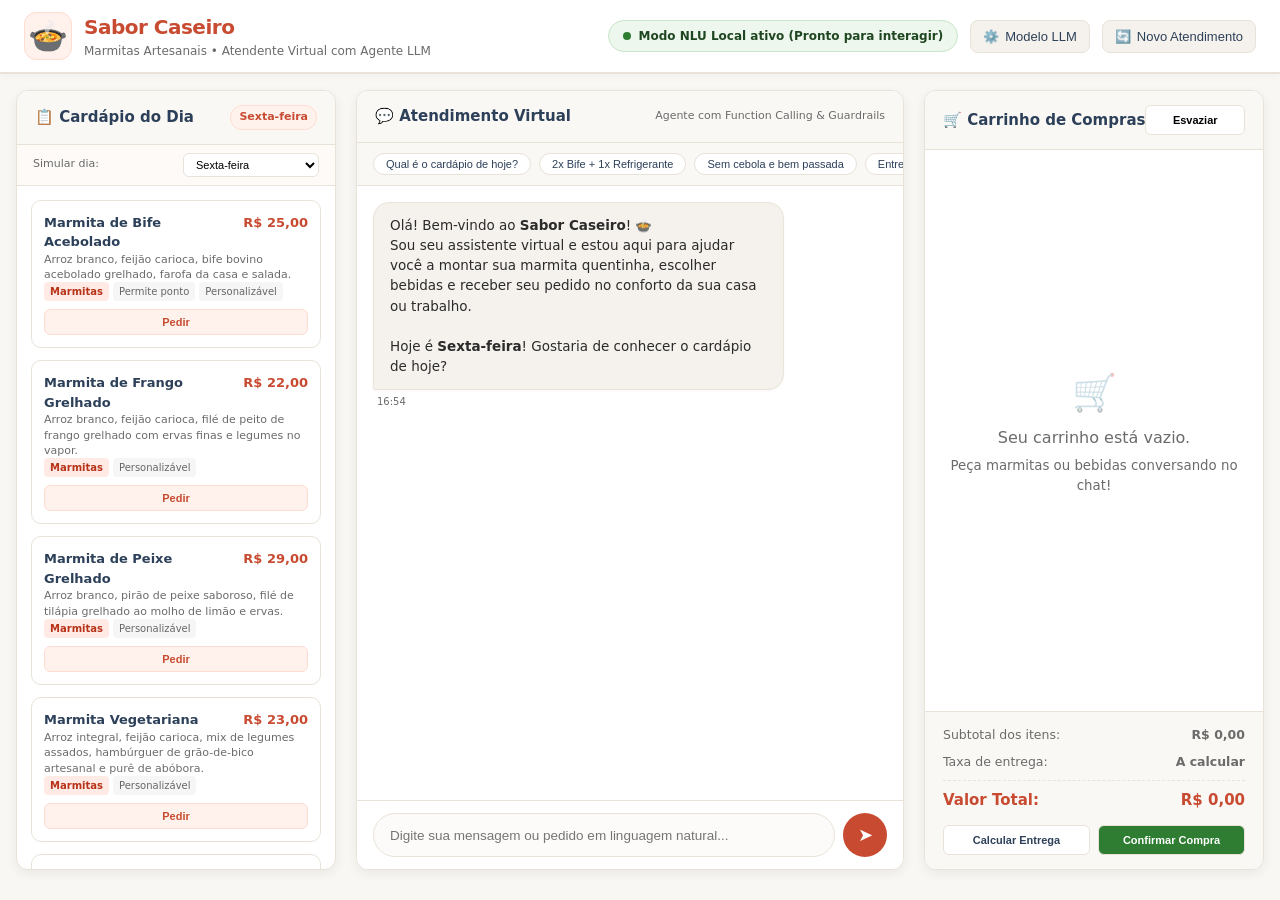
<file: index.html>
<!DOCTYPE html>
<html lang="pt-BR">
<head>
  <meta charset="UTF-8">
  <meta name="viewport" content="width=device-width, initial-scale=1.0">
  <title>Sabor Caseiro - Chatbot Inteligente de Marmitas (Agente LLM)</title>
  <link rel="stylesheet" href="css/style.css">
  <link rel="icon" href="data:image/svg+xml,<svg xmlns=%22http://www.w3.org/2000/svg%22 viewBox=%220 0 100 100%22><text y=%22.9em%22 font-size=%2290%22>🍲</text></svg>">
</head>
<body>

  <!-- CABEÇALHO PRINCIPAL -->
  <header class="cabecalho-principal">
    <div class="cabecalho-conteudo">
      <div class="logo-container">
        <div class="logo-icone" aria-hidden="true">🍲</div>
        <div class="logo-texto">
          <h1>Sabor Caseiro</h1>
          <p>Marmitas Artesanais • Atendente Virtual com Agente LLM</p>
        </div>
      </div>

      <div class="cabecalho-status">
        <div class="status-pill status-carregando" id="llm-status-pill">
          <span id="llm-status-texto">Inicializando Agente...</span>
        </div>
        <button class="btn-icone" id="btn-config-llm" title="Configurações do Modelo LLM">
          ⚙️ <span>Modelo LLM</span>
        </button>
        <button class="btn-icone" id="btn-nova-conversa" title="Iniciar nova conversa">
          🔄 <span>Novo Atendimento</span>
        </button>
      </div>
    </div>
    
    <!-- Barra de progresso para WebLLM WebGPU -->
    <div class="llm-progresso" id="llm-progresso-container" style="display: none;">
      <div class="llm-progresso-barra" id="llm-progresso-barra"></div>
    </div>
  </header>

  <!-- CORPO PRINCIPAL COM AS 3 COLUNAS -->
  <main class="conteiner-principal">

    <!-- COLUNA 1: CARDÁPIO DO DIA -->
    <aside class="painel painel-cardapio" aria-labelledby="titulo-cardapio">
      <div class="painel-cabecalho">
        <h2 id="titulo-cardapio">📋 Cardápio do Dia</h2>
        <span class="badge-dia" id="badge-dia-atual">Carregando...</span>
      </div>

      <!-- Seletor acadêmico para simular outros dias da semana -->
      <div class="seletor-simulacao">
        <label for="seletor-dia-semana">Simular dia:</label>
        <select id="seletor-dia-semana" title="Altere o dia para testar o cardápio rotativo">
          <option value="1">Segunda-feira</option>
          <option value="2">Terça-feira</option>
          <option value="3">Quarta-feira</option>
          <option value="4">Quinta-feira</option>
          <option value="5">Sexta-feira</option>
          <option value="6">Sábado</option>
          <option value="0">Domingo (Fechado)</option>
        </select>
      </div>

      <div class="cardapio-lista" id="lista-cardapio">
        <!-- Renderizado dinamicamente via cardapio.js -->
      </div>
    </aside>

    <!-- COLUNA 2: CHATBOT INTERATIVO -->
    <section class="painel painel-chat" aria-labelledby="titulo-chat">
      <div class="painel-cabecalho">
        <h2 id="titulo-chat">💬 Atendimento Virtual</h2>
        <span style="font-size: 11px; color: var(--cor-texto-suave);">Agente com Function Calling & Guardrails</span>
      </div>

      <!-- Sugestões de mensagens rápidas -->
      <div class="chat-sugestoes" aria-label="Sugestões de mensagens">
        <button class="chip-sugestao" data-prompt="Qual é o cardápio de hoje?">Qual é o cardápio de hoje?</button>
        <button class="chip-sugestao" data-prompt="Quero duas marmitas de bife e um refrigerante">2x Bife + 1x Refrigerante</button>
        <button class="chip-sugestao" data-prompt="Quero a primeira marmita sem cebola e bem passada">Sem cebola e bem passada</button>
        <button class="chip-sugestao" data-prompt="Quero entrega no Bairro A">Entrega no Bairro A</button>
        <button class="chip-sugestao" data-prompt="Mostre meu pedido">Ver carrinho</button>
      </div>

      <!-- Histórico de mensagens -->
      <div class="chat-mensagens" id="chat-mensagens" role="log" aria-live="polite">
        <!-- Mensagens renderizadas dinamicamente via chatbot.js -->
      </div>

      <!-- Indicador visual de digitando -->
      <div class="digitando-indicador" id="digitando-indicador">
        <div class="ponto-digitando"></div>
        <div class="ponto-digitando"></div>
        <div class="ponto-digitando"></div>
      </div>

      <!-- Entrada de texto do usuário -->
      <div class="chat-rodape">
        <form class="chat-form" id="chat-form">
          <input 
            type="text" 
            class="chat-input" 
            id="chat-input" 
            placeholder="Digite sua mensagem ou pedido em linguagem natural..." 
            autocomplete="off"
            required
          >
          <button type="submit" class="btn-enviar" id="chat-enviar" title="Enviar mensagem">➤</button>
        </form>
      </div>
    </section>

    <!-- COLUNA 3: CARRINHO E TOTALIZADOR -->
    <aside class="painel painel-carrinho" aria-labelledby="titulo-carrinho">
      <div class="painel-cabecalho">
        <h2 id="titulo-carrinho">🛒 Carrinho de Compras <span class="badge-contador" id="carrinho-contador">0</span></h2>
        <button class="btn-carrinho-acao" id="btn-limpar-carrinho" title="Limpar carrinho">Esvaziar</button>
      </div>

      <div class="carrinho-lista" id="carrinho-itens">
        <!-- Renderizado dinamicamente via carrinho.js -->
      </div>

      <!-- Resumo financeiro calculado estritamente por JavaScript -->
      <div class="carrinho-resumo">
        <div class="resumo-linha">
          <span>Subtotal dos itens:</span>
          <strong id="carrinho-subtotal">R$ 0,00</strong>
        </div>
        <div class="resumo-linha">
          <span>Taxa de entrega:</span>
          <strong id="carrinho-taxa-entrega">A calcular</strong>
        </div>
        <div class="resumo-linha total-destaque">
          <span>Valor Total:</span>
          <strong id="carrinho-total">R$ 0,00</strong>
        </div>
        <div class="carrinho-botoes">
          <button class="btn-carrinho-acao chip-sugestao" data-prompt="Quero entrega no Centro" style="text-align: center;">Calcular Entrega</button>
          <button class="btn-carrinho-acao chip-sugestao" data-prompt="Confirmo meu pedido" style="background: #2e7d32; color: #fff; text-align: center;">Confirmar Compra</button>
        </div>
      </div>
    </aside>

  </main>

  <!-- MODAL DE CONFIGURAÇÃO DE MODELO LLM -->
  <div class="modal-overlay" id="modal-config-llm" role="dialog" aria-modal="true" aria-labelledby="modal-titulo">
    <div class="modal-card">
      <div class="modal-cabecalho">
        <h3 id="modal-titulo">⚙️ Configurações do Agente LLM</h3>
        <button class="btn-fechar" id="btn-fechar-modal">&times;</button>
      </div>
      <form id="form-config-llm">
        <div class="modal-corpo">
          <div class="form-grupo">
            <label for="select-provedor-llm">Modo de Execução da LLM:</label>
            <select id="select-provedor-llm">
              <option value="local_rules">NLU Semântico Local (Puro Client-Side - Compatibilidade Instantânea)</option>
              <option value="webllm">WebLLM Local no Navegador (Llama-3.2-1B via WebGPU)</option>
              <option value="gemini">API Externa: Google Gemini (Client-Side com CORS)</option>
              <option value="groq">API Externa: Groq / Llama 3.1 (Client-Side com CORS)</option>
              <option value="openai">API Externa: OpenAI gpt-4o-mini (Client-Side com CORS)</option>
            </select>
          </div>

          <div class="form-grupo" id="grupo-api-key">
            <label for="input-api-key">Chave de API (opcional, apenas para APIs externas):</label>
            <input type="password" id="input-api-key" placeholder="Insira sua chave de API (nunca salva no código)">
          </div>

          <div class="aviso-academico">
            <strong>Nota Acadêmica:</strong> Toda a inferência e execução ocorrem diretamente no seu navegador. Nenhuma chave ou informação sensível é gravada em servidores ou exposta no repositório.
          </div>
        </div>
        <div class="modal-rodape">
          <button type="button" class="btn-secundario" id="btn-cancelar-modal" onclick="document.getElementById('modal-config-llm').classList.remove('ativo')">Fechar</button>
          <button type="submit" class="btn-primario">Salvar e Aplicar</button>
        </div>
      </form>
    </div>
  </div>

  <!-- SCRIPT PRINCIPAL TIPO MÓDULO -->
  <script type="module" src="js/app.js"></script>
</body>
</html>
</file>
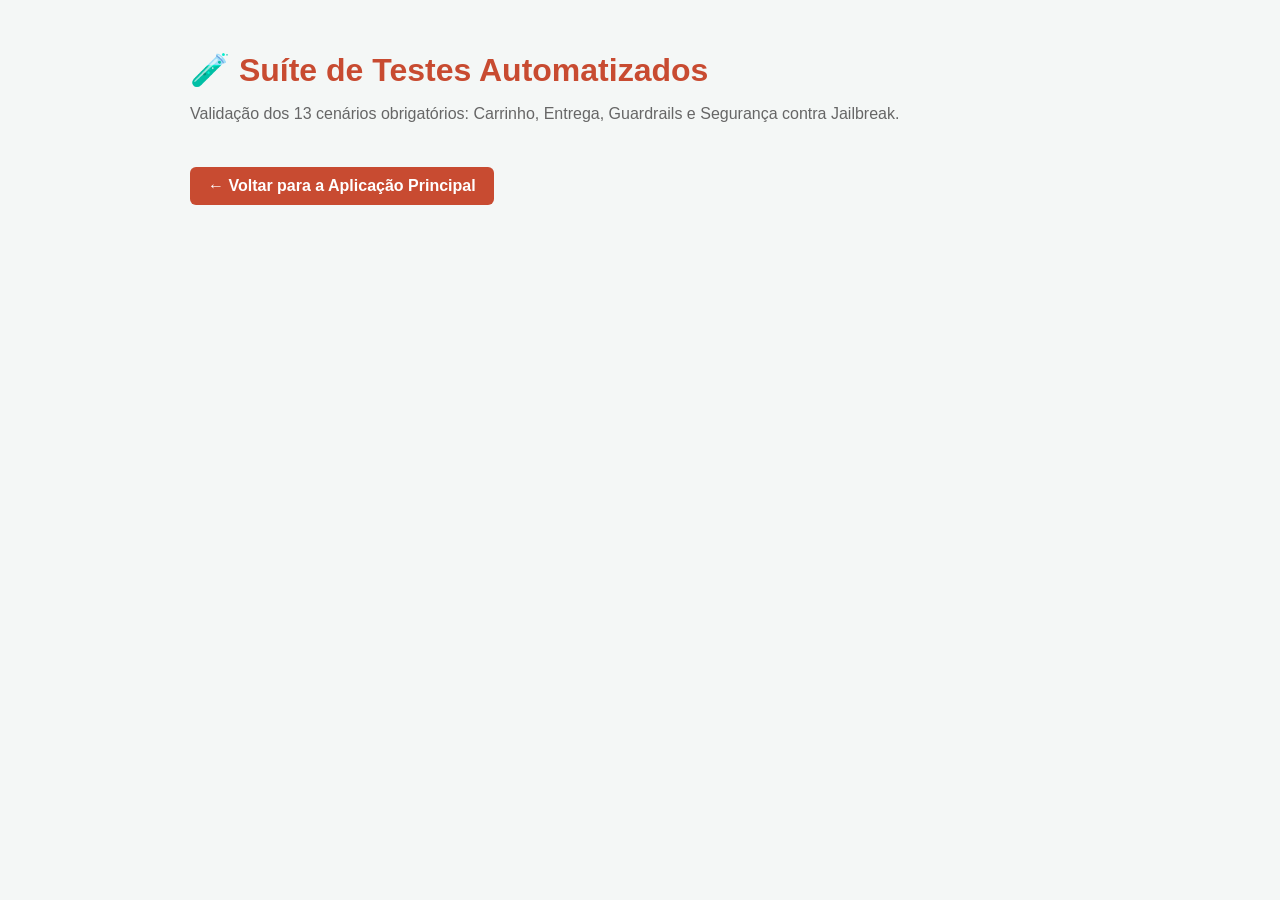
<file: tests/index.html>
<!DOCTYPE html>
<html lang="pt-BR">
<head>
  <meta charset="UTF-8">
  <title>Execução de Testes Automatizados - Sabor Caseiro</title>
  <style>
    body {
      font-family: 'Segoe UI', Tahoma, Geneva, Verdana, sans-serif;
      background: #f4f7f6;
      color: #333;
      padding: 30px;
      max-width: 900px;
      margin: 0 auto;
    }
    h1 { color: #c84b31; margin-bottom: 8px; }
    p.sub { color: #666; margin-bottom: 24px; }
    .suite-card {
      background: #fff;
      border-radius: 8px;
      border: 1px solid #ddd;
      box-shadow: 0 2px 6px rgba(0,0,0,0.05);
      margin-bottom: 20px;
      overflow: hidden;
    }
    .suite-header {
      background: #2d4059;
      color: #fff;
      padding: 12px 18px;
      font-weight: 700;
      font-size: 15px;
      display: flex;
      justify-content: space-between;
    }
    .test-list {
      list-style: none;
      padding: 0;
      margin: 0;
    }
    .test-item {
      padding: 10px 18px;
      border-bottom: 1px solid #eee;
      display: flex;
      align-items: center;
      justify-content: space-between;
      font-size: 13.5px;
    }
    .test-item:last-child { border-bottom: none; }
    .status-badge {
      padding: 3px 10px;
      border-radius: 12px;
      font-size: 12px;
      font-weight: bold;
    }
    .passou { background: #e8f5e9; color: #2e7d32; }
    .falhou { background: #ffebee; color: #c62828; }
    .resumo-geral {
      background: #fff;
      padding: 16px 20px;
      border-radius: 8px;
      border: 2px solid #2e7d32;
      font-size: 16px;
      font-weight: bold;
      color: #2e7d32;
      margin-top: 20px;
    }
    .btn-voltar {
      display: inline-block;
      margin-top: 20px;
      padding: 10px 18px;
      background: #c84b31;
      color: #fff;
      text-decoration: none;
      border-radius: 6px;
      font-weight: bold;
    }
  </style>
</head>
<body>
  <h1>🧪 Suíte de Testes Automatizados</h1>
  <p class="sub">Validação dos 13 cenários obrigatórios: Carrinho, Entrega, Guardrails e Segurança contra Jailbreak.</p>

  <div id="resultados-suites"></div>
  <div id="resumo-geral" class="resumo-geral" style="display: none;"></div>

  <a href="../index.html" class="btn-voltar">← Voltar para a Aplicação Principal</a>

  <script type="module">
    import { runCarrinhoTests } from './carrinho.test.js';
    import { runEntregaTests } from './entrega.test.js';
    import { runGuardrailsTests } from './guardrails.test.js';

    const container = document.getElementById('resultados-suites');
    const resumoEl = document.getElementById('resumo-geral');

    const suites = [
      runCarrinhoTests(),
      runEntregaTests(),
      runGuardrailsTests()
    ];

    let totalTestes = 0;
    let totalPassou = 0;

    suites.forEach(suite => {
      const card = document.createElement('div');
      card.className = 'suite-card';

      const header = document.createElement('div');
      header.className = 'suite-header';
      header.innerHTML = `<span>${suite.nome}</span><span>${suite.resultados.length} testes</span>`;
      card.appendChild(header);

      const list = document.createElement('ul');
      list.className = 'test-list';

      suite.resultados.forEach(res => {
        totalTestes++;
        if (res.passou) totalPassou++;

        const item = document.createElement('li');
        item.className = 'test-item';
        item.innerHTML = `
          <span>${res.descricao}</span>
          <span class="status-badge ${res.passou ? 'passou' : 'falhou'}">${res.passou ? '✔ PASSOU' : '✖ FALHOU'}</span>
        `;
        list.appendChild(item);
      });

      card.appendChild(list);
      container.appendChild(card);
    });

    resumoEl.style.display = 'block';
    resumoEl.textContent = `🎉 Concluído: ${totalPassou} de ${totalTestes} testes passaram com 100% de sucesso!`;
  </script>
</body>
</html>
</file>
<file: css/style.css>
/* ==========================================================================
   style.css - Identidade Visual "Sabor Caseiro"
   Paleta: Tons quentes de terracota, laranja acolhedor, verde oliva e bege claro
   ========================================================================== */

:root {
  --cor-primaria: #c84b31;
  --cor-primaria-hover: #b03a22;
  --cor-secundaria: #2d4059;
  --cor-destaque: #ffb037;
  --cor-fundo: #f9f7f4;
  --cor-card: #ffffff;
  --cor-texto: #2b2b2b;
  --cor-texto-suave: #6b6b6b;
  --cor-borda: #e8e2d8;
  --cor-sucesso: #2e7d32;
  --cor-alerta: #ed6c02;
  --cor-erro: #d32f2f;
  --fonte-principal: 'Segoe UI', system-ui, -apple-system, sans-serif;
  --sombra-card: 0 4px 12px rgba(0, 0, 0, 0.06);
  --sombra-flutuante: 0 8px 24px rgba(0, 0, 0, 0.12);
  --raio-borda: 12px;
}

* {
  box-sizing: border-box;
  margin: 0;
  padding: 0;
}

body {
  font-family: var(--fonte-principal);
  background-color: var(--cor-fundo);
  color: var(--cor-texto);
  line-height: 1.5;
  min-height: 100vh;
  display: flex;
  flex-direction: column;
}

/* ==========================================================================
   CABEÇALHO
   ========================================================================== */
.cabecalho-principal {
  background: #ffffff;
  border-bottom: 2px solid var(--cor-borda);
  padding: 12px 24px;
  position: sticky;
  top: 0;
  z-index: 100;
  box-shadow: 0 2px 8px rgba(0,0,0,0.03);
}

.cabecalho-conteudo {
  max-width: 1400px;
  margin: 0 auto;
  display: flex;
  align-items: center;
  justify-content: space-between;
  gap: 16px;
  flex-wrap: wrap;
}

.logo-container {
  display: flex;
  align-items: center;
  gap: 12px;
}

.logo-icone {
  font-size: 32px;
  background: #fff2ed;
  width: 48px;
  height: 48px;
  display: flex;
  align-items: center;
  justify-content: center;
  border-radius: 12px;
  border: 1px solid #ffdcd1;
}

.logo-texto h1 {
  font-size: 20px;
  color: var(--cor-primaria);
  font-weight: 700;
  letter-spacing: -0.5px;
}

.logo-texto p {
  font-size: 12px;
  color: var(--cor-texto-suave);
}

.cabecalho-status {
  display: flex;
  align-items: center;
  gap: 12px;
}

.status-pill {
  display: inline-flex;
  align-items: center;
  gap: 8px;
  padding: 6px 14px;
  border-radius: 20px;
  font-size: 12px;
  font-weight: 600;
  background: #f0f0f0;
  color: #555;
  border: 1px solid #ddd;
}

.status-pill::before {
  content: '';
  display: inline-block;
  width: 8px;
  height: 8px;
  border-radius: 50%;
  background-color: #999;
}

.status-pill.status-pronto {
  background: #edf7ed;
  color: #1e4620;
  border-color: #c8e6c9;
}
.status-pill.status-pronto::before {
  background-color: #2e7d32;
}

.status-pill.status-carregando,
.status-pill.status-processando {
  background: #fff8e1;
  color: #8f6b00;
  border-color: #ffe082;
}
.status-pill.status-carregando::before,
.status-pill.status-processando::before {
  background-color: #f57f17;
  animation: pulso 1.2s infinite;
}

@keyframes pulso {
  0% { transform: scale(0.9); opacity: 0.6; }
  50% { transform: scale(1.3); opacity: 1; }
  100% { transform: scale(0.9); opacity: 0.6; }
}

.btn-icone {
  background: #f5f2ed;
  border: 1px solid var(--cor-borda);
  border-radius: 8px;
  padding: 8px 12px;
  cursor: pointer;
  font-size: 13px;
  color: var(--cor-secundaria);
  display: flex;
  align-items: center;
  gap: 6px;
  transition: all 0.2s ease;
}

.btn-icone:hover {
  background: #ede7de;
}

/* Barra de progresso para download da LLM */
.llm-progresso {
  position: absolute;
  bottom: 0;
  left: 0;
  width: 100%;
  height: 3px;
  background: #e0e0e0;
}

.llm-progresso-barra {
  height: 100%;
  background: var(--cor-primaria);
  width: 0%;
  transition: width 0.3s ease;
}

/* ==========================================================================
   LAYOUT PRINCIPAL (GRID 3 COLUNAS)
   ========================================================================== */
.conteiner-principal {
  max-width: 1400px;
  margin: 16px auto;
  padding: 0 16px;
  display: grid;
  grid-template-columns: 320px 1fr 340px;
  gap: 20px;
  flex: 1;
  width: 100%;
}

/* Painéis Base */
.painel {
  background: var(--cor-card);
  border-radius: var(--raio-borda);
  border: 1px solid var(--cor-borda);
  box-shadow: var(--sombra-card);
  display: flex;
  flex-direction: column;
  overflow: hidden;
  height: calc(100vh - 120px);
}

.painel-cabecalho {
  padding: 14px 18px;
  background: #faf8f5;
  border-bottom: 1px solid var(--cor-borda);
  display: flex;
  align-items: center;
  justify-content: space-between;
}

.painel-cabecalho h2 {
  font-size: 15px;
  color: var(--cor-secundaria);
  font-weight: 700;
  display: flex;
  align-items: center;
  gap: 8px;
}

.badge-dia {
  font-size: 11px;
  background: #fff2ed;
  color: var(--cor-primaria);
  padding: 3px 8px;
  border-radius: 12px;
  font-weight: 600;
  border: 1px solid #ffdcd1;
}

.seletor-simulacao {
  padding: 8px 16px;
  background: #fdfaf7;
  border-bottom: 1px solid var(--cor-borda);
  display: flex;
  align-items: center;
  justify-content: space-between;
  font-size: 11px;
  color: var(--cor-texto-suave);
}

.seletor-simulacao select {
  font-size: 11px;
  padding: 4px 8px;
  border-radius: 6px;
  border: 1px solid var(--cor-borda);
  background: #fff;
}

/* ==========================================================================
   PAINEL 1: CARDÁPIO DO DIA
   ========================================================================== */
.cardapio-lista {
  padding: 14px;
  overflow-y: auto;
  display: flex;
  flex-direction: column;
  gap: 12px;
  flex: 1;
}

.cardapio-item {
  background: #ffffff;
  border: 1px solid var(--cor-borda);
  border-radius: 10px;
  padding: 12px;
  display: flex;
  flex-direction: column;
  gap: 8px;
  transition: transform 0.15s ease, box-shadow 0.15s ease;
}

.cardapio-item:hover {
  transform: translateY(-2px);
  box-shadow: 0 4px 12px rgba(0,0,0,0.05);
  border-color: #d8cebf;
}

.cardapio-item-cabecalho {
  display: flex;
  justify-content: space-between;
  align-items: flex-start;
  gap: 8px;
}

.cardapio-item-nome {
  font-size: 13px;
  font-weight: 700;
  color: var(--cor-secundaria);
}

.cardapio-item-preco {
  font-size: 13px;
  font-weight: 700;
  color: var(--cor-primaria);
  white-space: nowrap;
}

.cardapio-item-desc {
  font-size: 11px;
  color: var(--cor-texto-suave);
  line-height: 1.4;
}

.cardapio-item-tags {
  display: flex;
  flex-wrap: wrap;
  gap: 4px;
}

.tag-categoria {
  font-size: 10px;
  padding: 2px 6px;
  border-radius: 4px;
  background: #f0f0f0;
  text-transform: capitalize;
  font-weight: 600;
}

.tag-marmitas { background: #ffeae6; color: #b73216; }
.tag-bebidas { background: #e3f2fd; color: #1565c0; }
.tag-sobremesas { background: #f3e5f5; color: #7b1fa2; }

.tag-personalizacao {
  font-size: 10px;
  padding: 2px 6px;
  border-radius: 4px;
  background: #f6f6f6;
  color: #666;
}

.btn-pedir-item {
  background: #fff2ed;
  color: var(--cor-primaria);
  border: 1px solid #ffdcd1;
  border-radius: 6px;
  padding: 6px;
  font-size: 11px;
  font-weight: 600;
  cursor: pointer;
  text-align: center;
  transition: all 0.2s ease;
}

.btn-pedir-item:hover {
  background: var(--cor-primaria);
  color: #fff;
}

/* ==========================================================================
   PAINEL 2: CHATBOT INTERATIVO
   ========================================================================== */
.painel-chat {
  display: flex;
  flex-direction: column;
}

.chat-sugestoes {
  padding: 10px 16px;
  background: #faf8f5;
  border-bottom: 1px solid var(--cor-borda);
  display: flex;
  gap: 8px;
  overflow-x: auto;
  white-space: nowrap;
}

.chip-sugestao {
  background: #ffffff;
  border: 1px solid var(--cor-borda);
  border-radius: 16px;
  padding: 4px 12px;
  font-size: 11px;
  color: var(--cor-secundaria);
  cursor: pointer;
  transition: all 0.15s ease;
  user-select: none;
}

.chip-sugestao:hover {
  background: var(--cor-primaria);
  color: #ffffff;
  border-color: var(--cor-primaria);
}

.chat-mensagens {
  flex: 1;
  padding: 16px;
  overflow-y: auto;
  display: flex;
  flex-direction: column;
  gap: 14px;
}

.mensagem {
  display: flex;
  flex-direction: column;
  max-width: 80%;
  animation: fadeIn 0.2s ease;
}

@keyframes fadeIn {
  from { opacity: 0; transform: translateY(6px); }
  to { opacity: 1; transform: translateY(0); }
}

.mensagem-usuario {
  align-self: flex-end;
  align-items: flex-end;
}

.mensagem-usuario .mensagem-bolha {
  background: var(--cor-primaria);
  color: #ffffff;
  border-radius: 16px 16px 2px 16px;
}

.mensagem-bot {
  align-self: flex-start;
  align-items: flex-start;
}

.mensagem-bot .mensagem-bolha {
  background: #f5f2ed;
  color: var(--cor-texto);
  border-radius: 16px 16px 16px 2px;
  border: 1px solid #eae4d9;
}

.mensagem-bolha {
  padding: 12px 16px;
  font-size: 13.5px;
  line-height: 1.5;
  box-shadow: 0 1px 3px rgba(0,0,0,0.04);
}

.mensagem-bolha strong {
  font-weight: 700;
}

.mensagem-bolha code {
  background: rgba(0,0,0,0.06);
  padding: 2px 4px;
  border-radius: 4px;
  font-size: 12px;
}

.mensagem-hora {
  font-size: 10px;
  color: var(--cor-texto-suave);
  margin-top: 4px;
  padding: 0 4px;
}

/* Indicador de Digitando */
.digitando-indicador {
  display: none;
  align-items: center;
  gap: 4px;
  padding: 10px 16px;
  background: #f5f2ed;
  border-radius: 16px;
  width: fit-content;
  margin-left: 16px;
  margin-bottom: 8px;
}

.ponto-digitando {
  width: 6px;
  height: 6px;
  background: #999;
  border-radius: 50%;
  animation: salto 1.4s infinite ease-in-out;
}

.ponto-digitando:nth-child(1) { animation-delay: 0s; }
.ponto-digitando:nth-child(2) { animation-delay: 0.2s; }
.ponto-digitando:nth-child(3) { animation-delay: 0.4s; }

@keyframes salto {
  0%, 80%, 100% { transform: scale(0.6); opacity: 0.4; }
  40% { transform: scale(1); opacity: 1; }
}

/* Área de Input */
.chat-rodape {
  padding: 12px 16px;
  border-top: 1px solid var(--cor-borda);
  background: #ffffff;
}

.chat-form {
  display: flex;
  gap: 8px;
}

.chat-input {
  flex: 1;
  padding: 12px 16px;
  border: 1px solid var(--cor-borda);
  border-radius: 24px;
  font-size: 13.5px;
  outline: none;
  background: #fcfbf9;
  transition: border-color 0.2s ease;
}

.chat-input:focus {
  border-color: var(--cor-primaria);
  background: #fff;
}

.btn-enviar {
  background: var(--cor-primaria);
  color: #fff;
  border: none;
  border-radius: 50%;
  width: 44px;
  height: 44px;
  cursor: pointer;
  display: flex;
  align-items: center;
  justify-content: center;
  font-size: 18px;
  transition: background 0.2s ease, transform 0.1s ease;
  flex-shrink: 0;
}

.btn-enviar:hover {
  background: var(--cor-primaria-hover);
  transform: scale(1.05);
}

/* ==========================================================================
   PAINEL 3: CARRINHO E RESUMO FINANCEIRO
   ========================================================================== */
.carrinho-lista {
  flex: 1;
  padding: 14px;
  overflow-y: auto;
  display: flex;
  flex-direction: column;
  gap: 10px;
}

.carrinho-vazio {
  display: flex;
  flex-direction: column;
  align-items: center;
  justify-content: center;
  height: 100%;
  color: var(--cor-texto-suave);
  text-align: center;
  gap: 6px;
}

.carrinho-vazio-icone {
  font-size: 36px;
  opacity: 0.4;
}

.carrinho-item {
  background: #ffffff;
  border: 1px solid var(--cor-borda);
  border-radius: 8px;
  padding: 10px 12px;
  display: flex;
  justify-content: space-between;
  align-items: center;
  gap: 8px;
}

.carrinho-item-detalhes {
  display: flex;
  flex-direction: column;
  gap: 2px;
  flex: 1;
}

.carrinho-item-nome {
  font-size: 12.5px;
  font-weight: 700;
  color: var(--cor-secundaria);
}

.item-personalizacoes {
  font-size: 11px;
  color: var(--cor-primaria);
  font-style: italic;
}

.carrinho-item-unitario {
  font-size: 11px;
  color: var(--cor-texto-suave);
}

.carrinho-item-valores {
  display: flex;
  align-items: center;
  gap: 8px;
}

.carrinho-item-subtotal {
  font-size: 12.5px;
  font-weight: 700;
  color: var(--cor-secundaria);
}

.btn-remover-item {
  background: #fee;
  border: 1px solid #fcc;
  color: var(--cor-erro);
  width: 22px;
  height: 22px;
  border-radius: 50%;
  cursor: pointer;
  display: flex;
  align-items: center;
  justify-content: center;
  font-size: 14px;
  line-height: 1;
}

.btn-remover-item:hover {
  background: var(--cor-erro);
  color: #fff;
}

.carrinho-resumo {
  background: #faf8f5;
  border-top: 1px solid var(--cor-borda);
  padding: 14px 18px;
  display: flex;
  flex-direction: column;
  gap: 8px;
}

.resumo-linha {
  display: flex;
  justify-content: space-between;
  font-size: 12.5px;
  color: var(--cor-texto-suave);
}

.resumo-linha.total-destaque {
  font-size: 15px;
  font-weight: 800;
  color: var(--cor-primaria);
  border-top: 1px dashed var(--cor-borda);
  padding-top: 8px;
}

.carrinho-botoes {
  display: flex;
  gap: 8px;
  margin-top: 6px;
}

.btn-carrinho-acao {
  flex: 1;
  padding: 8px;
  border-radius: 6px;
  border: 1px solid var(--cor-borda);
  font-size: 11px;
  font-weight: 600;
  cursor: pointer;
  background: #fff;
  transition: all 0.2s ease;
}

.btn-carrinho-acao:hover {
  background: #f0ede8;
}

.badge-contador {
  background: var(--cor-primaria);
  color: #fff;
  border-radius: 12px;
  padding: 2px 7px;
  font-size: 11px;
  font-weight: 700;
  margin-left: 6px;
}

/* ==========================================================================
   MODAL DE CONFIGURAÇÃO LLM
   ========================================================================== */
.modal-overlay {
  display: none;
  position: fixed;
  top: 0;
  left: 0;
  width: 100vw;
  height: 100vh;
  background: rgba(0, 0, 0, 0.4);
  backdrop-filter: blur(2px);
  z-index: 1000;
  align-items: center;
  justify-content: center;
}

.modal-overlay.ativo {
  display: flex;
}

.modal-card {
  background: #ffffff;
  border-radius: 14px;
  max-width: 500px;
  width: 90%;
  box-shadow: var(--sombra-flutuante);
  overflow: hidden;
  animation: fadeIn 0.2s ease;
}

.modal-cabecalho {
  padding: 16px 20px;
  border-bottom: 1px solid var(--cor-borda);
  display: flex;
  justify-content: space-between;
  align-items: center;
}

.modal-cabecalho h3 {
  font-size: 16px;
  color: var(--cor-secundaria);
}

.btn-fechar {
  background: none;
  border: none;
  font-size: 20px;
  cursor: pointer;
  color: #888;
}

.modal-corpo {
  padding: 20px;
  display: flex;
  flex-direction: column;
  gap: 14px;
  font-size: 13px;
}

.form-grupo {
  display: flex;
  flex-direction: column;
  gap: 6px;
}

.form-grupo label {
  font-weight: 600;
  color: var(--cor-secundaria);
}

.form-grupo select,
.form-grupo input {
  padding: 10px;
  border: 1px solid var(--cor-borda);
  border-radius: 8px;
  font-size: 13px;
  outline: none;
}

.aviso-academico {
  background: #fff8e1;
  border: 1px solid #ffe082;
  border-radius: 8px;
  padding: 10px 12px;
  font-size: 11.5px;
  color: #795548;
}

.modal-rodape {
  padding: 14px 20px;
  border-top: 1px solid var(--cor-borda);
  display: flex;
  justify-content: flex-end;
  gap: 10px;
}

.btn-primario {
  background: var(--cor-primaria);
  color: #fff;
  border: none;
  padding: 9px 18px;
  border-radius: 8px;
  font-weight: 600;
  cursor: pointer;
}

.btn-secundario {
  background: #f0f0f0;
  border: 1px solid #ddd;
  padding: 9px 18px;
  border-radius: 8px;
  cursor: pointer;
}

/* ==========================================================================
   RESPONSIVIDADE (MOBILE & TABLET)
   ========================================================================== */
@media (max-width: 1080px) {
  .conteiner-principal {
    grid-template-columns: 280px 1fr 280px;
  }
}

@media (max-width: 900px) {
  .conteiner-principal {
    grid-template-columns: 1fr;
    height: auto;
  }
  .painel {
    height: 520px;
  }
  .painel-chat {
    order: -1;
    height: 600px;
  }
}
</file>
